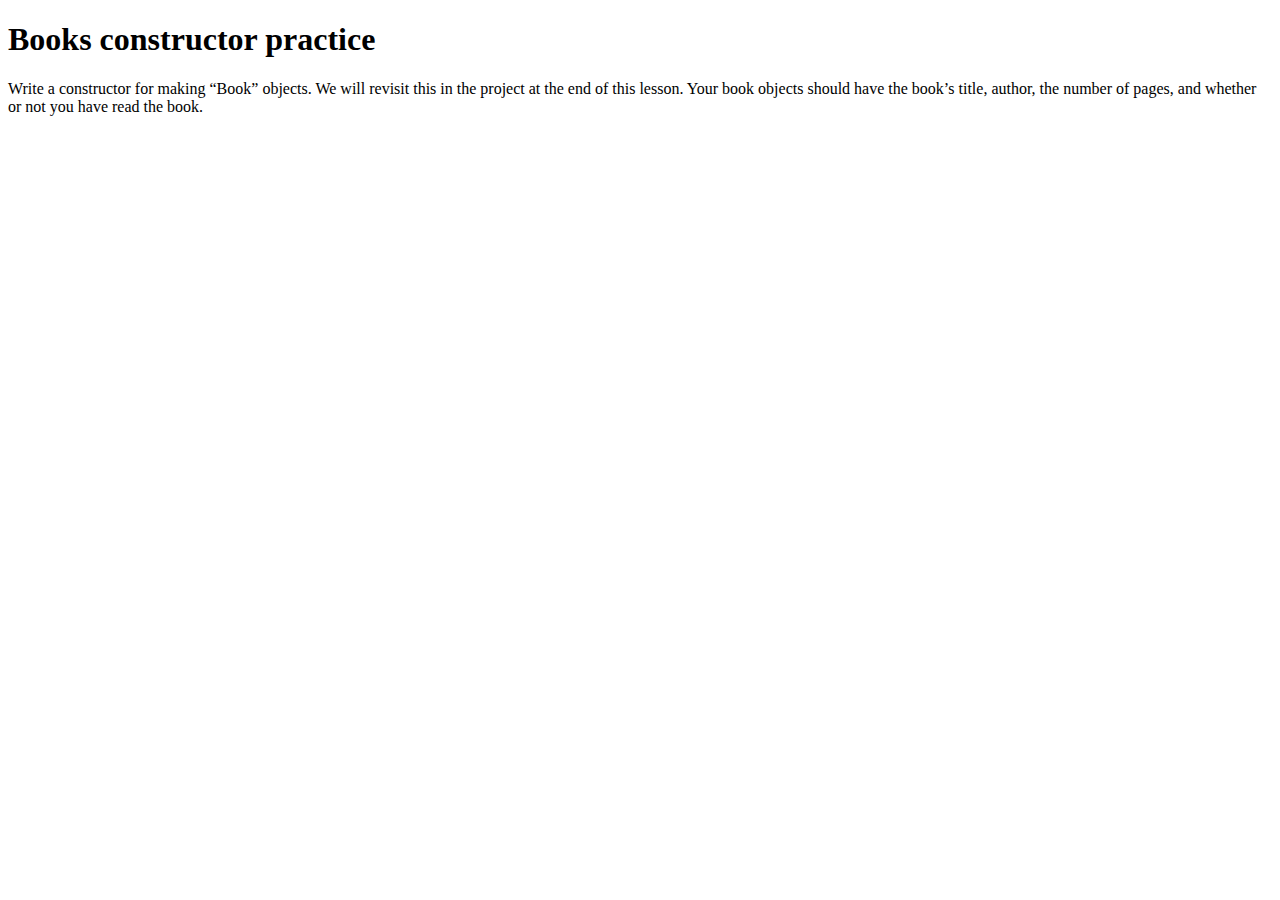
<file: javascript/objects-intro/index.html>
<!DOCTYPE html>
<html lang="en">
<head>
    <meta charset="UTF-8">
    <meta http-equiv="X-UA-Compatible" content="IE=edge">
    <meta name="viewport" content="width=device-width, initial-scale=1.0">
    <title>Books</title>
    <script src="script.js" defer></script>
</head>
<body>
    <h1>Books constructor practice</h1>
    <p>Write a constructor for making “Book” objects. We will revisit this in the project at the end of this lesson. Your book objects should have the book’s title, author, the number of pages, and whether or not you have read the book.</p>
</body>
</html>
</file>
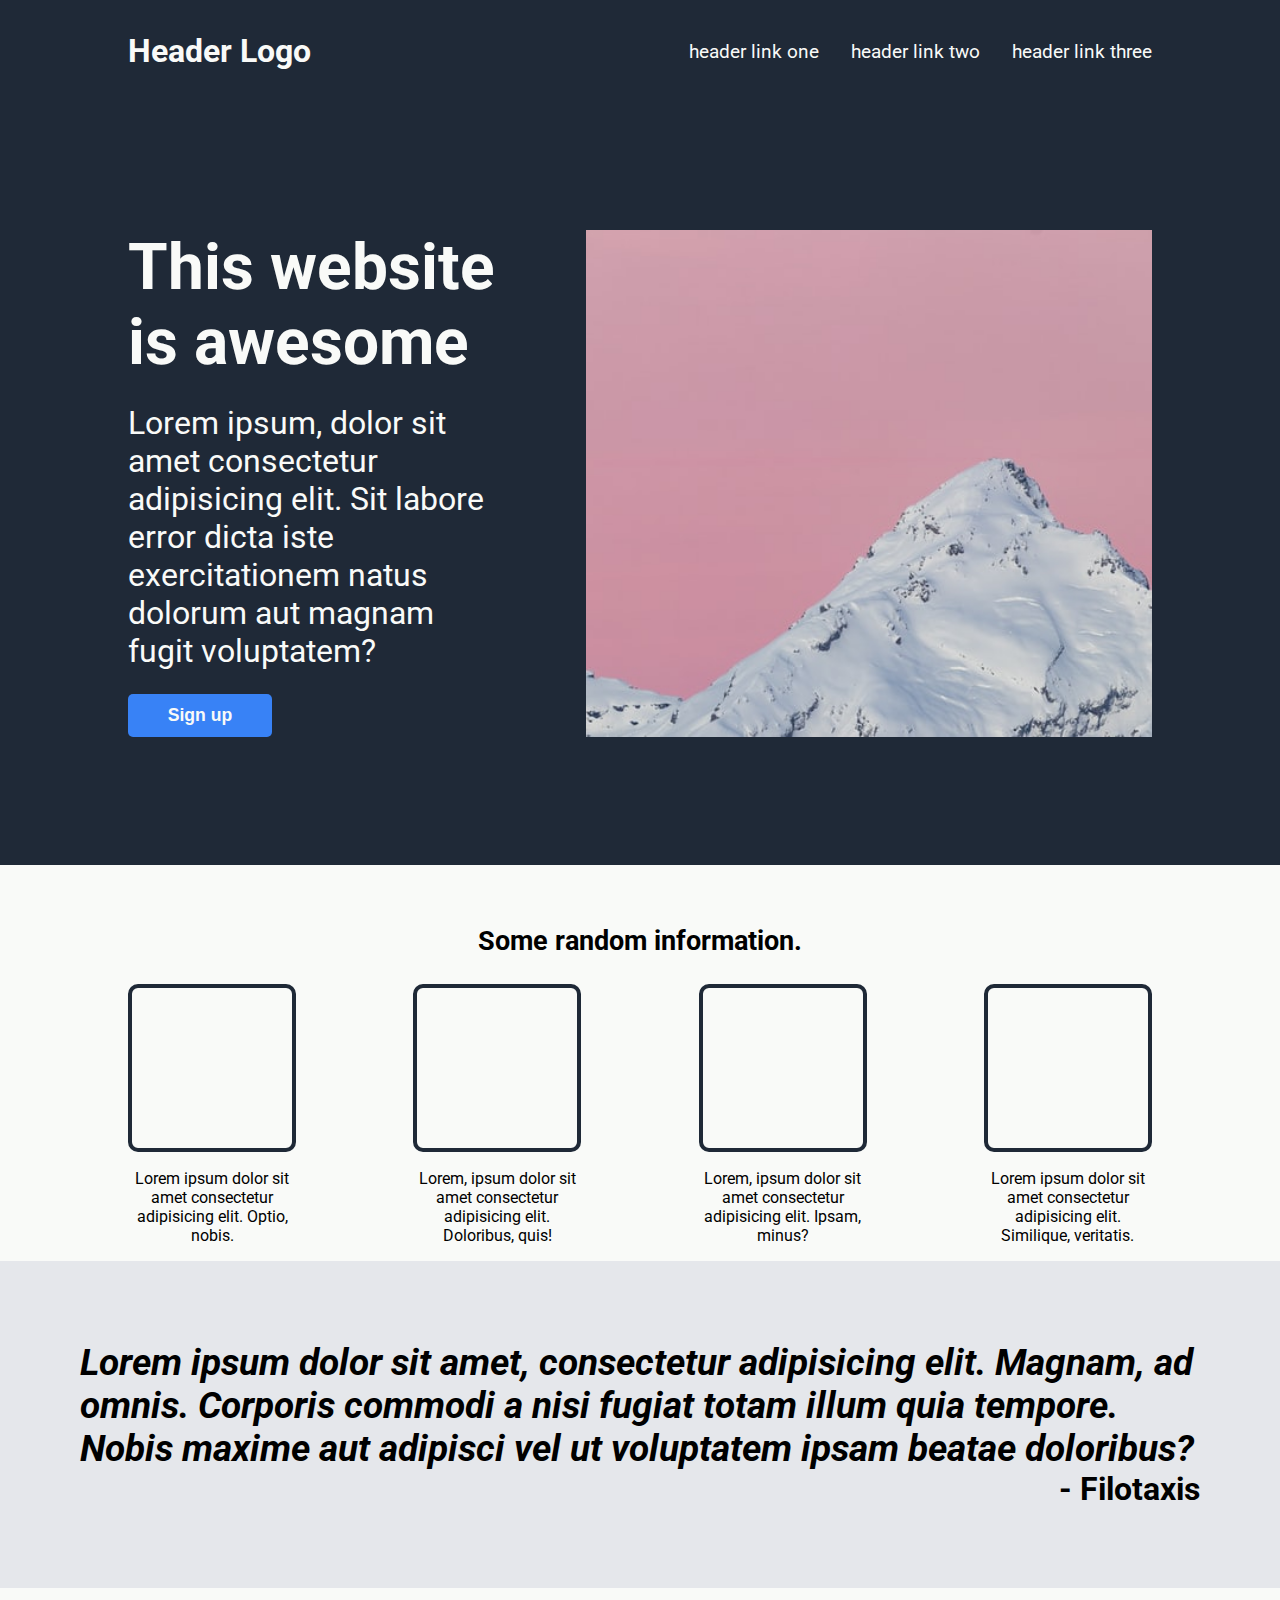
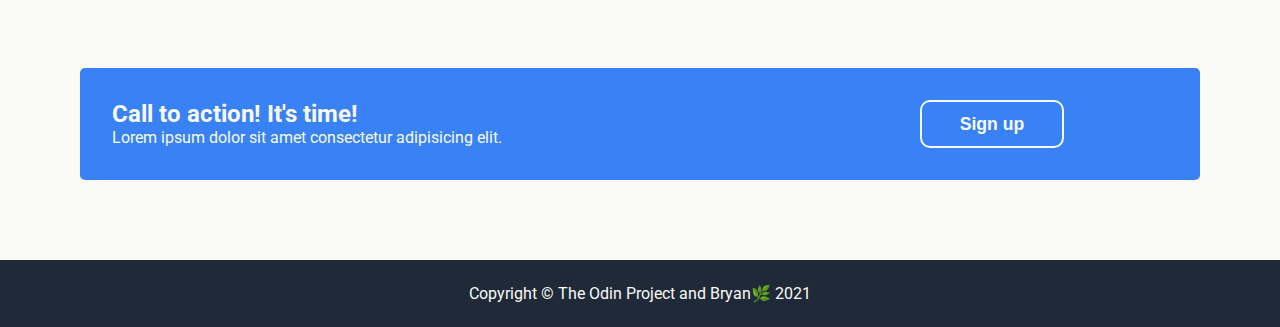
<file: foundations/css-section/landing-page/index.html>
<!DOCTYPE html>
<html lang="en">
<head>
    <meta charset="UTF-8">
    <meta http-equiv="X-UA-Compatible" content="IE=edge">
    <meta name="viewport" content="width=device-width, initial-scale=1.0">
    <title>Landing Page</title>
    <link rel="stylesheet" href="style.css">
     <link rel="preconnect" href="https://fonts.googleapis.com">
    <link rel="preconnect" href="https://fonts.gstatic.com" crossorigin>
    <link href="https://fonts.googleapis.com/css2?family=Roboto:ital,wght@0,400;0,700;1,100&display=swap" rel="stylesheet"> 
</head>
<body>
    <div class="header-hero">
        <header>
            <div class="logo">
                <p>Header Logo</p>
            </div>
            <ul>
                <li><a href="#">header link one</a></li>
                <li><a href="#">header link two</a></li>
                <li><a href="#">header link three</a></li>
            </ul>
        </header>
    
        <div class="hero">
            <div class="hero-container">
                <p class="hero-title">
                    This website is awesome
                </p>
                <p class="hero-description">
                    Lorem ipsum, dolor sit amet consectetur adipisicing elit. Sit labore error dicta iste exercitationem natus dolorum aut magnam fugit voluptatem?
                </p>
                <button>Sign up</button>
            </div>
            <div class="hero-img">
                <img src="images/martin-adams.jpg" alt="pink-mountain">
            </div>
        </div>

    </div>

    <div class="options">
        <p class="options-title">Some random information.</p>
        <div class="cards">
            <div class="card">
                <div class="card-img"></div>
                <p class="card-text">Lorem ipsum dolor sit amet consectetur adipisicing elit. Optio, nobis.</p>
            </div>

            <div class="card">
                <div class="card-img"></div>
                <p class="card-text">Lorem, ipsum dolor sit amet consectetur adipisicing elit. Doloribus, quis!</p>
            </div>

            <div class="card">
                <div class="card-img"></div>
                <p class="card-text">Lorem, ipsum dolor sit amet consectetur adipisicing elit. Ipsam, minus?</p>
            </div>

            <div class="card">
                <div class="card-img"></div>
                <p class="card-text">Lorem ipsum dolor sit amet consectetur adipisicing elit. Similique, veritatis.</p>
            </div>
        </div>
    </div>

    <div class="quote">
        <div class="quote-space">
            <p class="quote-text">Lorem ipsum dolor sit amet, consectetur adipisicing elit. Magnam, ad omnis. Corporis commodi a nisi fugiat totam illum quia tempore. Nobis maxime aut adipisci vel ut voluptatem ipsam beatae doloribus?</p>
            <p class="quote-author">- Filotaxis</p>
        </div>
    </div>

    <div class="subscribe">
        <div class="blue-container">
            <div class="subscribe-section">
                <p class="subscribe-title">
                    Call to action! It's time!
                </p>
                <p class="subscribe-text">
                    Lorem ipsum dolor sit amet consectetur adipisicing elit.
                </p>
            </div>
            <div class="subscribe-button">
                <button>Sign up</button>
            </div>
        </div>
    </div>

    <footer>
        <p>Copyright © The Odin Project and Bryan🌿 2021</p>
    </footer>


</body>
</html>
</file>
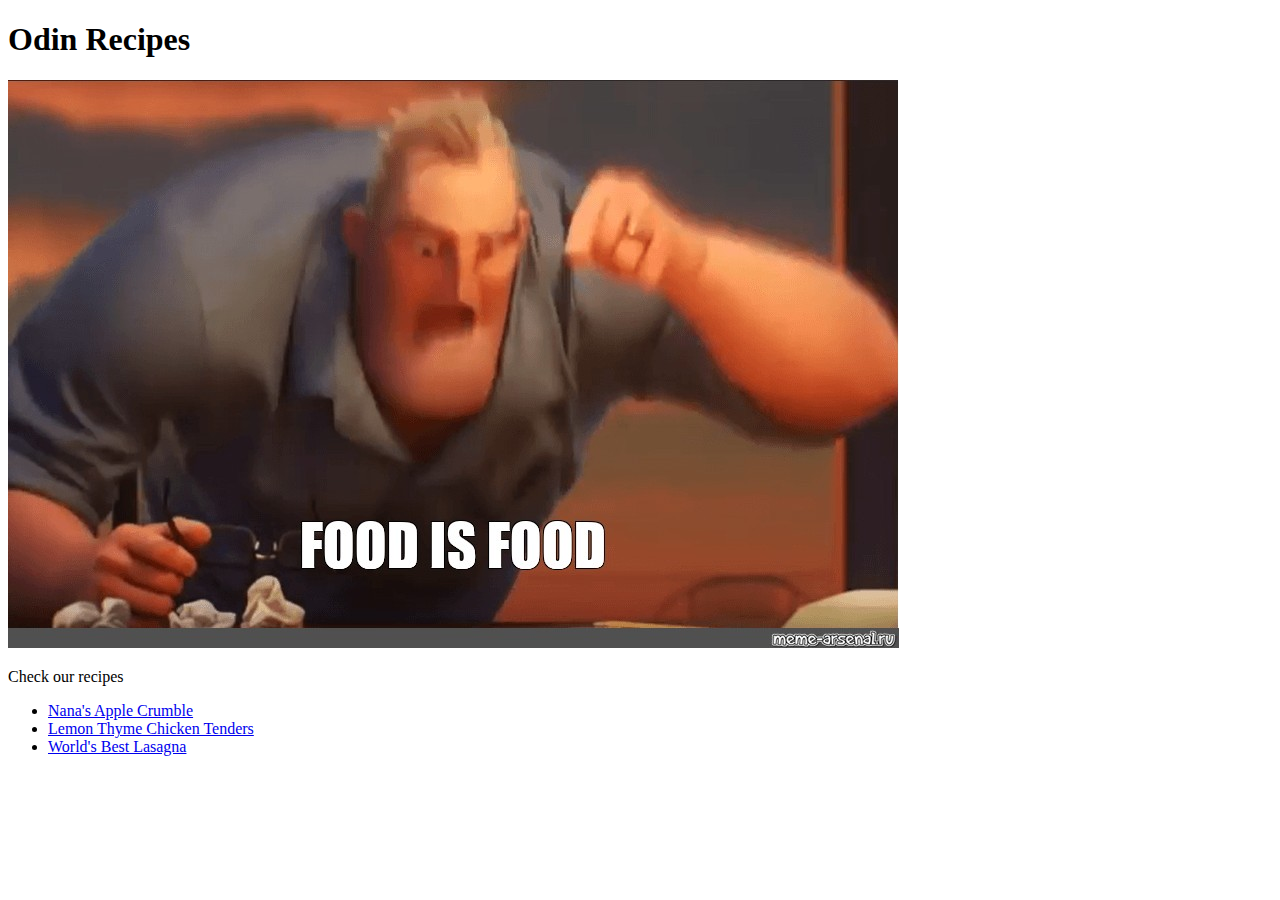
<file: foundations/html-section/recipes-final-project/index.html>
<!DOCTYPE html>
<html lang="en">
<head>
    <meta charset="UTF-8">
    <meta http-equiv="X-UA-Compatible" content="IE=edge">
    <meta name="viewport" content="width=device-width, initial-scale=1.0">
    <title>Odin Recipes</title>
</head>
<body>
    <h1>Odin Recipes</h1>
    <img src="images/food-meme.jpg" alt="mr-incredible">
    <p>Check our recipes</p>
    <ul>
        <li><a href="recipes/nanas-apple-crumble.html">Nana's Apple Crumble</a></li>
        <li><a href="recipes/lemon-chicken-tender.html">Lemon Thyme Chicken Tenders</a></li>
        <li><a href="recipes/lasagna.html">World's Best Lasagna</a></li>
    </ul>
</body>
</html>
</file>
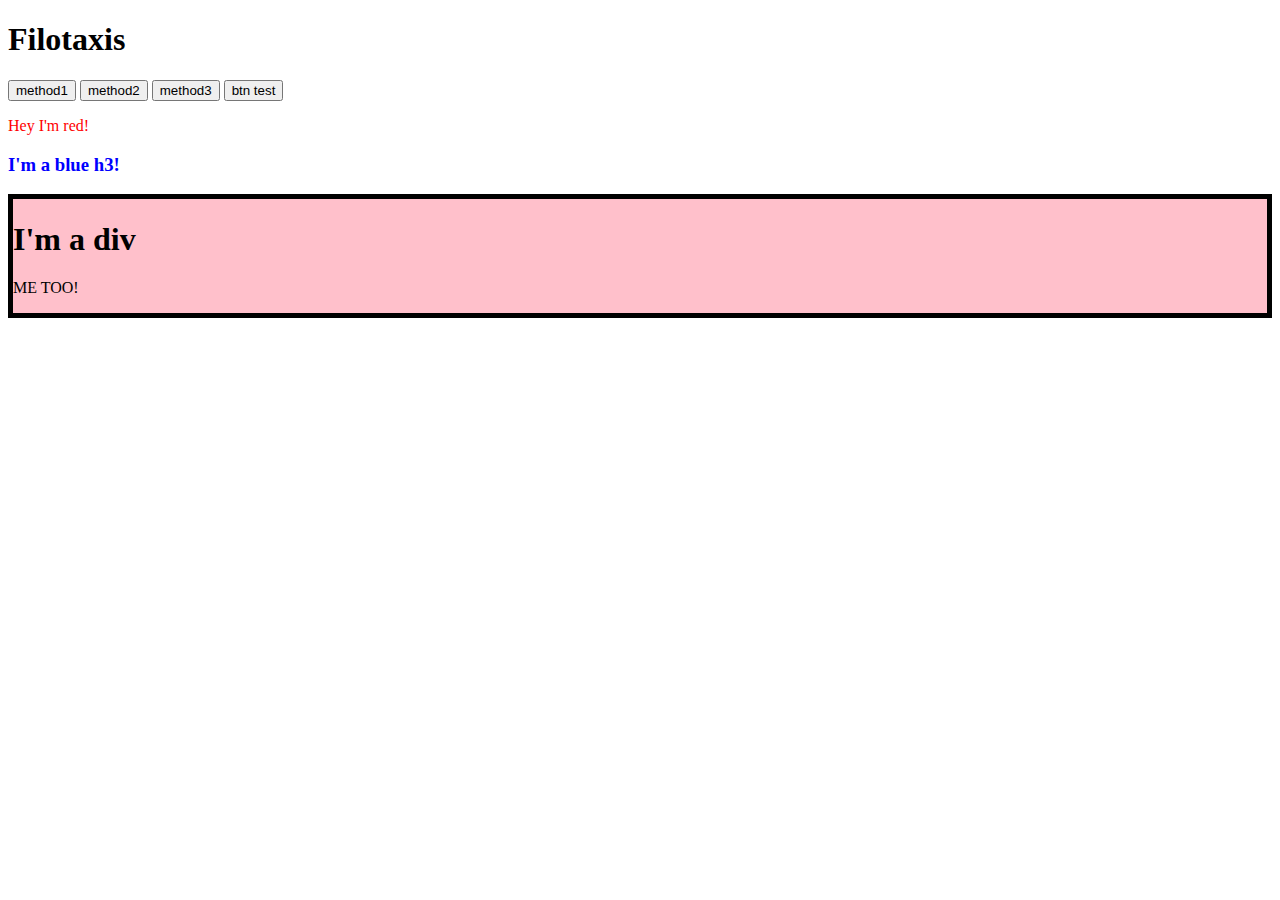
<file: foundations/js-section/basic-excercises/DOM-basics/index.html>
<!DOCTYPE html>
<html lang="en">
<head>
    <meta charset="UTF-8">
    <meta http-equiv="X-UA-Compatible" content="IE=edge">
    <meta name="viewport" content="width=device-width, initial-scale=1.0">
    <title>DOM basics</title>
    <script src="script.js" defer></script>
</head>
<body>
    <h1>Filotaxis</h1>
    <button onclick="alert('method 1')">method1</button>
    <button id="btn">method2</button>
    <button id="btn2">method3</button>

    <button id="btn-test">btn test</button>

    <div class="container"></div>
</body>
</html>
</file>
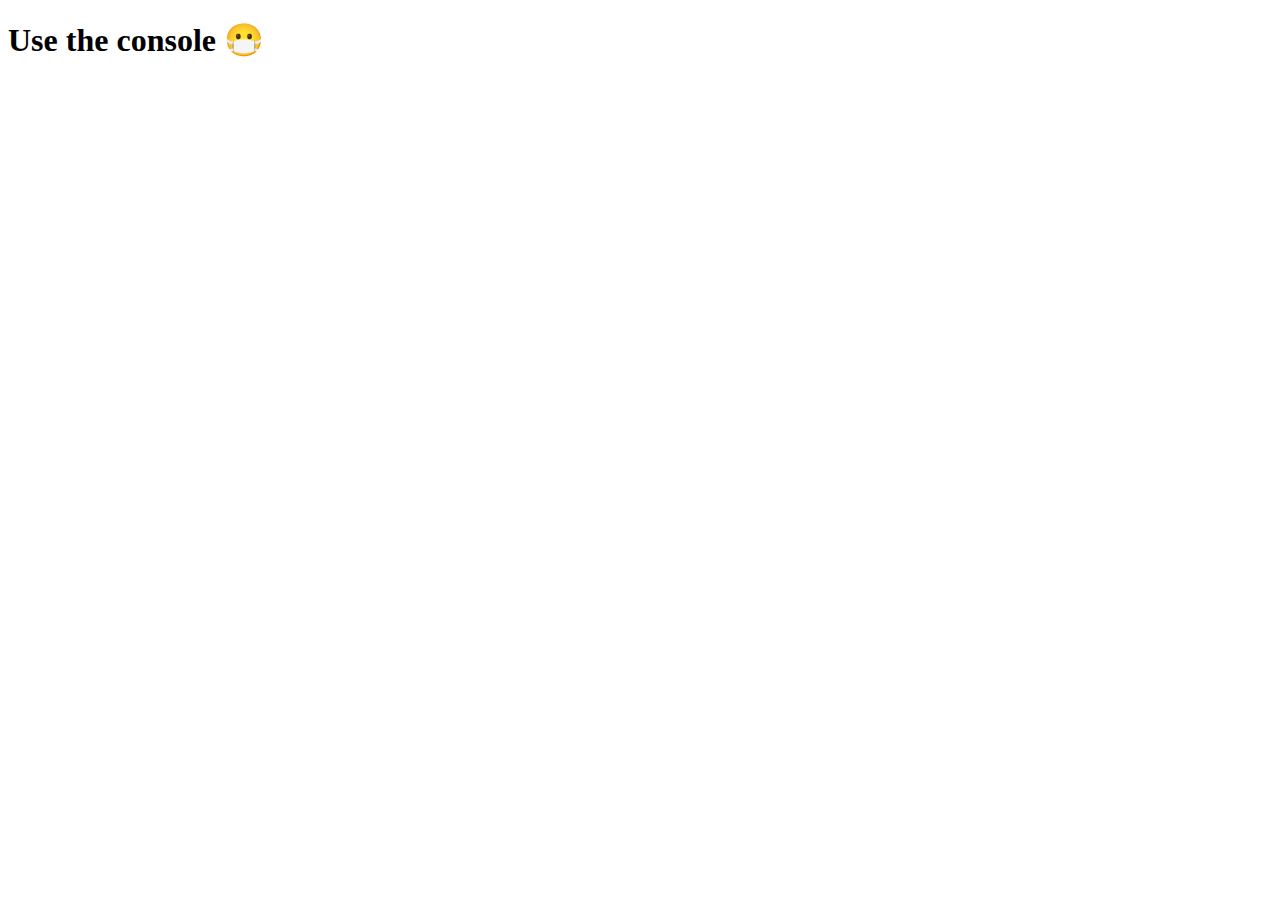
<file: foundations/js-section/basic-excercises/fundamentals/index.html>
<!DOCTYPE html>
<html lang="en">
<head>
    <meta charset="UTF-8">
    <meta http-equiv="X-UA-Compatible" content="IE=edge">
    <meta name="viewport" content="width=device-width, initial-scale=1.0">
    <title>Javascript console excercises</title>
</head>
<body>
    <h1>Use the console 😷</h1>
    <script src="script.js"></script>
</body>
</html>
</file>
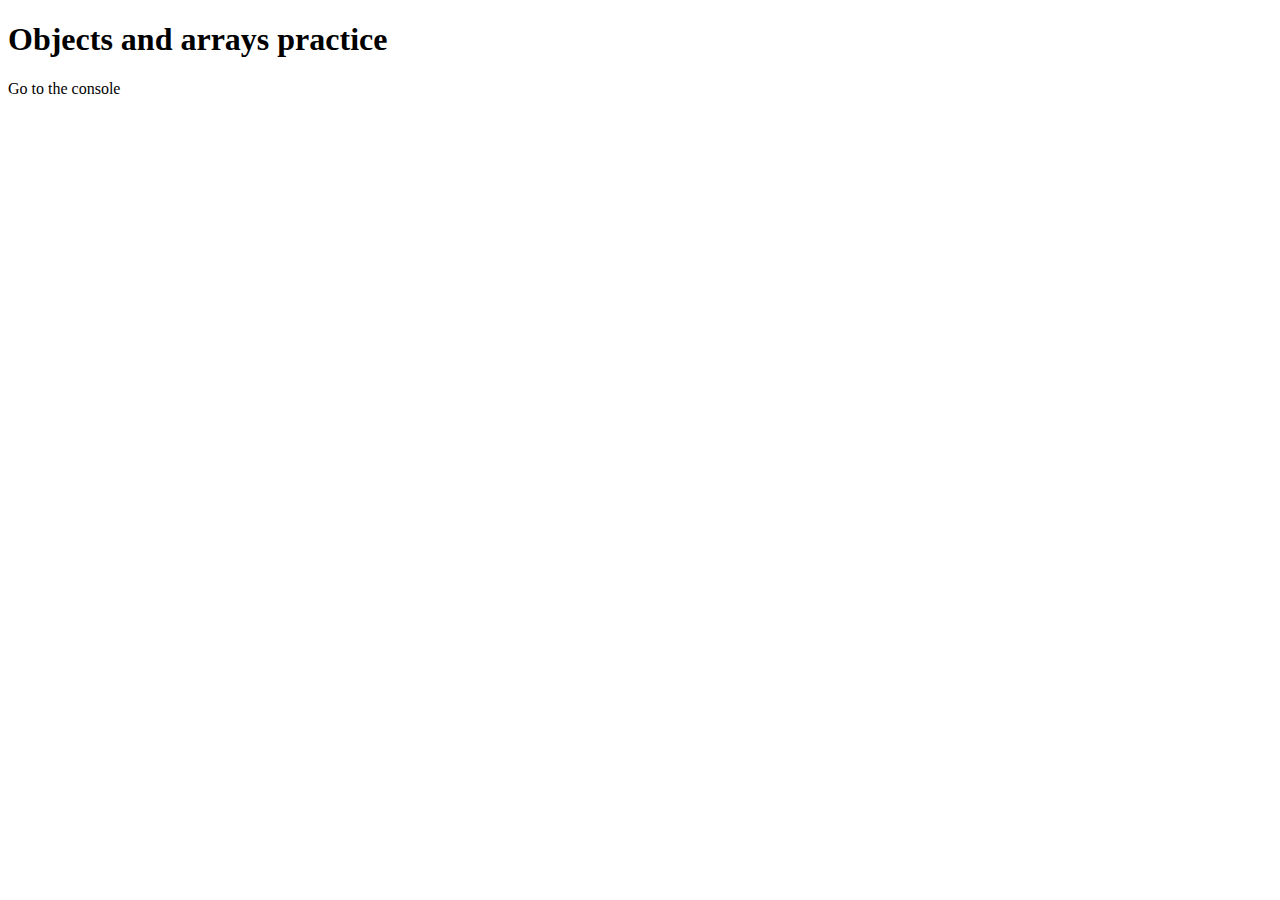
<file: foundations/js-section/basic-excercises/objects/index.html>
<!DOCTYPE html>
<html lang="en">
<head>
    <meta charset="UTF-8">
    <meta http-equiv="X-UA-Compatible" content="IE=edge">
    <meta name="viewport" content="width=device-width, initial-scale=1.0">
    <title>Objects practice</title>
    <script src="array-cardio2.js" defer></script>
</head>
<body>
    <h1>Objects and arrays practice</h1>
    <p>Go to the console</p>
</body>
</html>
</file>
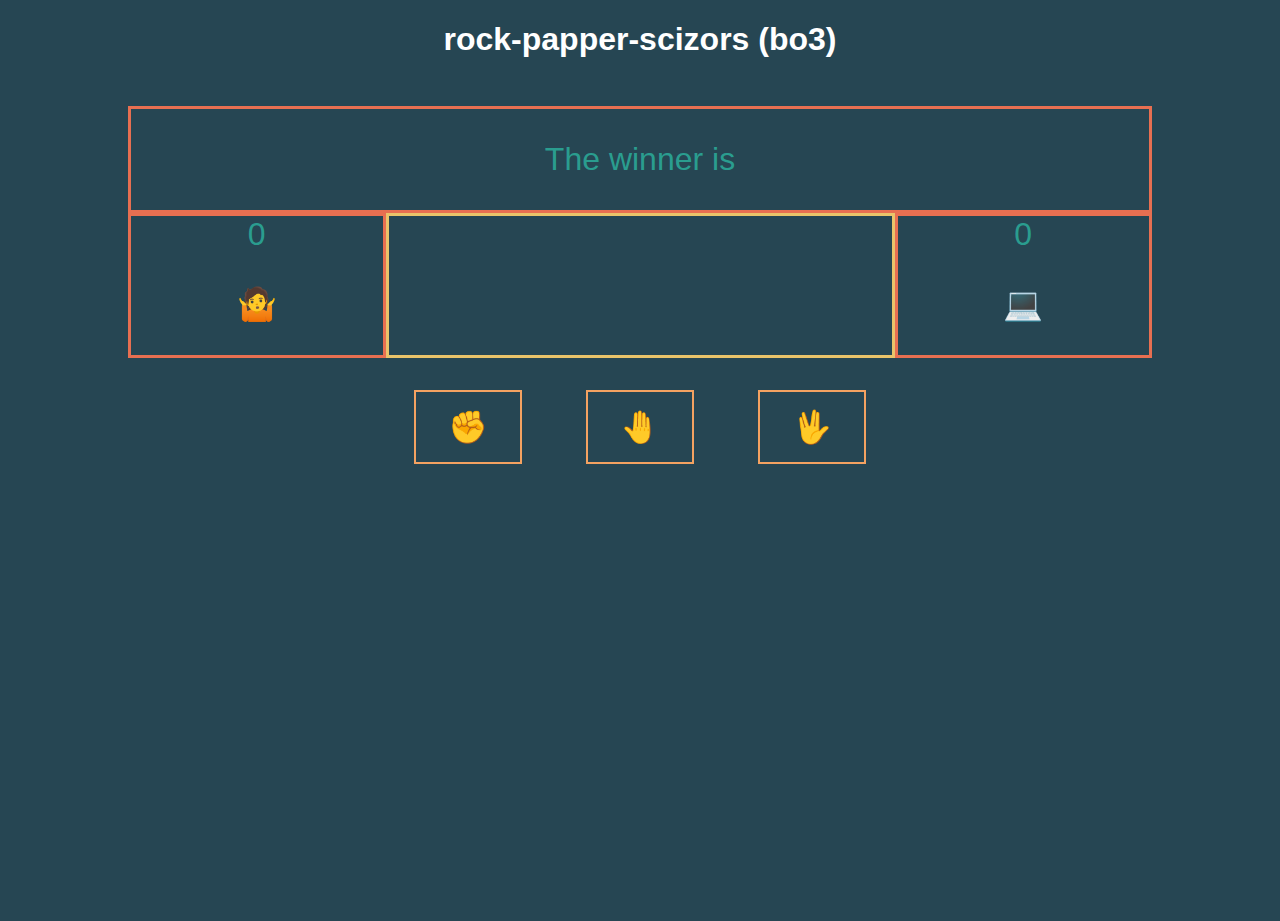
<file: foundations/js-section/basic-excercises/rock-papper-scizors/index.html>
<!DOCTYPE html>
<html lang="en">
<head>
    <meta charset="UTF-8">
    <meta http-equiv="X-UA-Compatible" content="IE=edge">
    <meta name="viewport" content="width=device-width, initial-scale=1.0">
    <title>Rock papper scizors</title>
    <link rel="stylesheet" href="style.css">
    <script src="script.js" defer></script>
</head>
<body>
    <h1>rock-papper-scizors (bo3)</h1>
    
    <div class="container">
        <div class="game-winner">
            <p>The winner is</p>
            <p id="game-result"></p>
        </div>    
        
        <div class="display">
            <div class="player">
                <div class="player-score">0</div>
                <p>🤷</p>
                <div class="player-selection"> </div>
            </div>
        
            <div class="winner"> </div>

            <div class="computer">
                <div class="computer-score">0</div>
                <p>💻</p>
                <div class="computer-selection"> </div>
            </div>
        </div>
        
        <div class="options">
            <button id="rock">✊</button>
            <button id="papper">🤚</button>
            <button id="scissors">🖖</button>
        </div>
    </div>
</body>
</html>
</file>
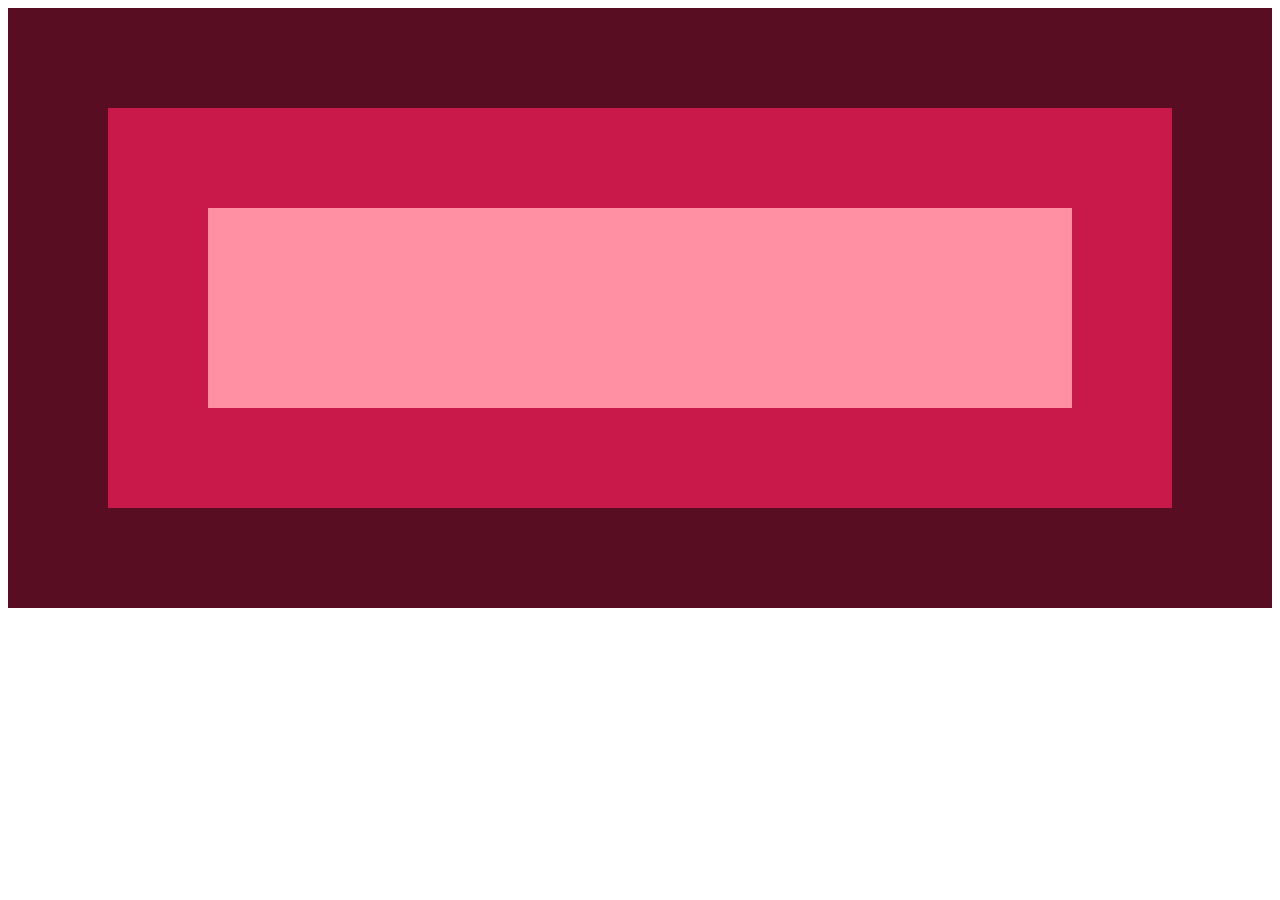
<file: foundations/js-section/basic-excercises/DOM-basics/wesbos25/index.html>
<!DOCTYPE html>
<html lang="en">
<head>
    <meta charset="UTF-8">
    <meta http-equiv="X-UA-Compatible" content="IE=edge">
    <meta name="viewport" content="width=device-width, initial-scale=1.0">
    <title>bubbling</title>
    <link rel="stylesheet" href="style.css">
    <script src="script.js" defer></script>
</head>
<body>
    <!-- <h1>Event capture, bubbling and propagation</h1> -->
    <div class="one">
        <div class="two">
            <div class="three"></div>
        </div>
    </div>
</body>
</html>
</file>
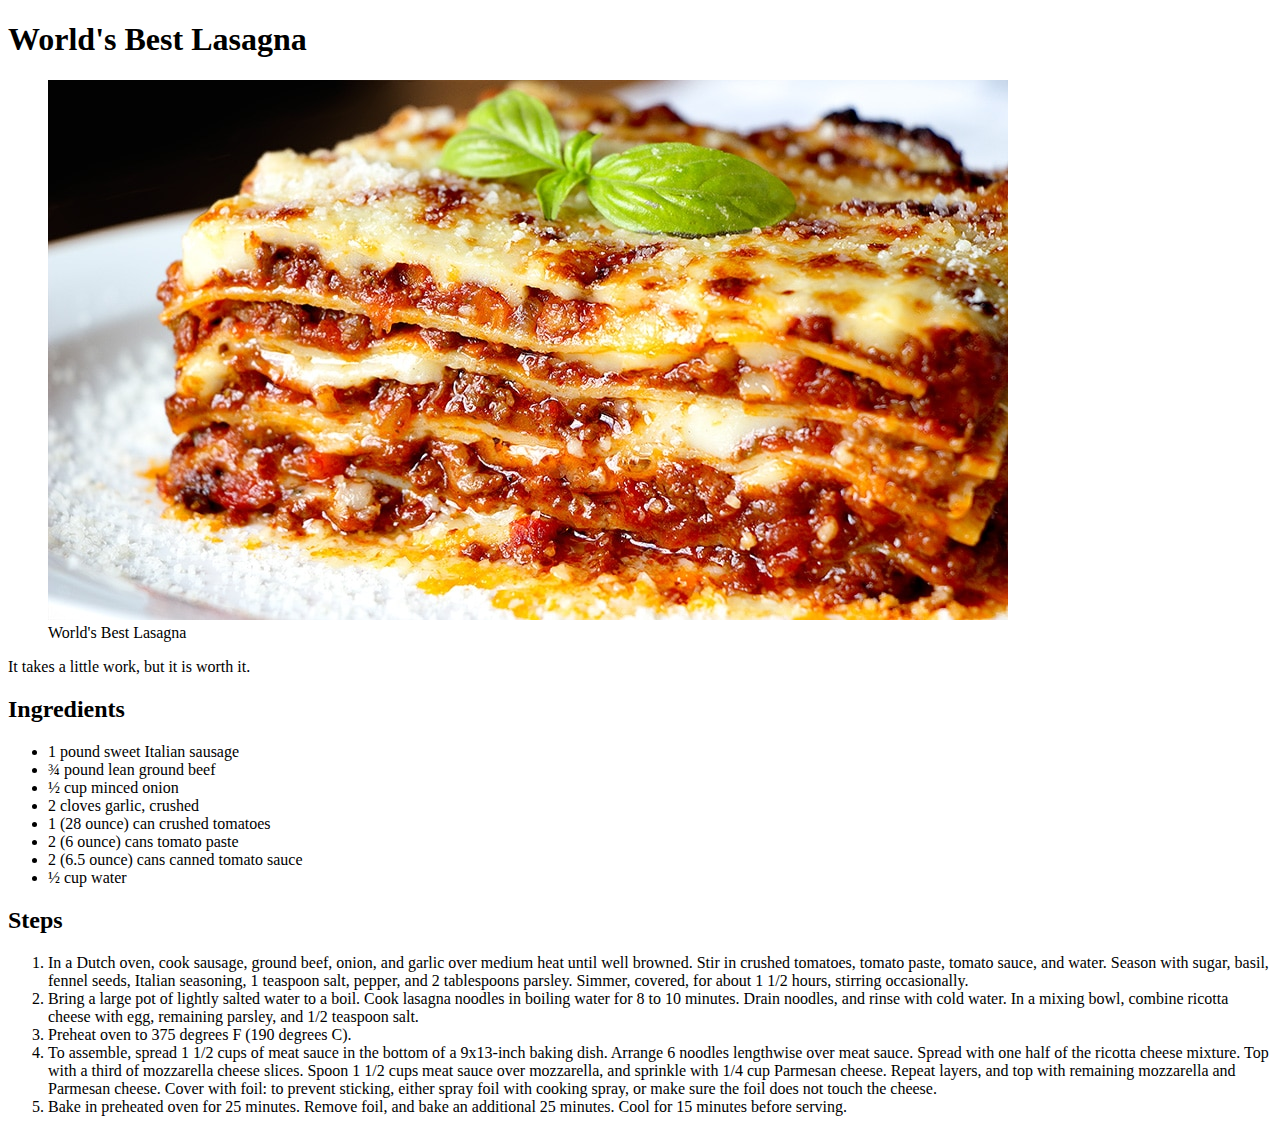
<file: foundations/html-section/recipes-final-project/recipes/lasagna.html>
<!DOCTYPE html>
<html lang="en">
<head>
    <meta charset="UTF-8">
    <meta http-equiv="X-UA-Compatible" content="IE=edge">
    <meta name="viewport" content="width=device-width, initial-scale=1.0">
    <title>Lasagna</title>
</head>
<body>
    <h1>World's Best Lasagna</h1>
    <figure>
        <img src="../images/lasagna.jpg" alt="lasagna">
        <figcaption>
           World's Best Lasagna
        </figcaption>
    </figure>
    <p> It takes a little work, but it is worth it.</p>

    <h2>Ingredients</h2>
    <ul>
        <li> 1 pound sweet Italian sausage </li>
        <li> ¾ pound lean ground beef </li>
        <li> ½ cup minced onion </li>
        <li> 2 cloves garlic, crushed </li>
        <li> 1 (28 ounce) can crushed tomatoes </li>
        <li> 2 (6 ounce) cans tomato paste </li>
        <li> 2 (6.5 ounce) cans canned tomato sauce </li>
        <li> ½ cup water </li>
    </ul>

    <h2>Steps</h2>
    <ol>
        <li>In a Dutch oven, cook sausage, ground beef, onion, and garlic over medium heat until well browned. Stir in crushed tomatoes, tomato paste, tomato sauce, and water. Season with sugar, basil, fennel seeds, Italian seasoning, 1 teaspoon salt, pepper, and 2 tablespoons parsley. Simmer, covered, for about 1 1/2 hours, stirring occasionally.
        </li>
        <li>Bring a large pot of lightly salted water to a boil. Cook lasagna noodles in boiling water for 8 to 10 minutes. Drain noodles, and rinse with cold water. In a mixing bowl, combine ricotta cheese with egg, remaining parsley, and 1/2 teaspoon salt.
        </li>
        <li>Preheat oven to 375 degrees F (190 degrees C).
        </li>
        <li>To assemble, spread 1 1/2 cups of meat sauce in the bottom of a 9x13-inch baking dish. Arrange 6 noodles lengthwise over meat sauce. Spread with one half of the ricotta cheese mixture. Top with a third of mozzarella cheese slices. Spoon 1 1/2 cups meat sauce over mozzarella, and sprinkle with 1/4 cup Parmesan cheese. Repeat layers, and top with remaining mozzarella and Parmesan cheese. Cover with foil: to prevent sticking, either spray foil with cooking spray, or make sure the foil does not touch the cheese.
        </li>
        <li>Bake in preheated oven for 25 minutes. Remove foil, and bake an additional 25 minutes. Cool for 15 minutes before serving.
        </li>
    </ol>
</body>
</html>
</file>
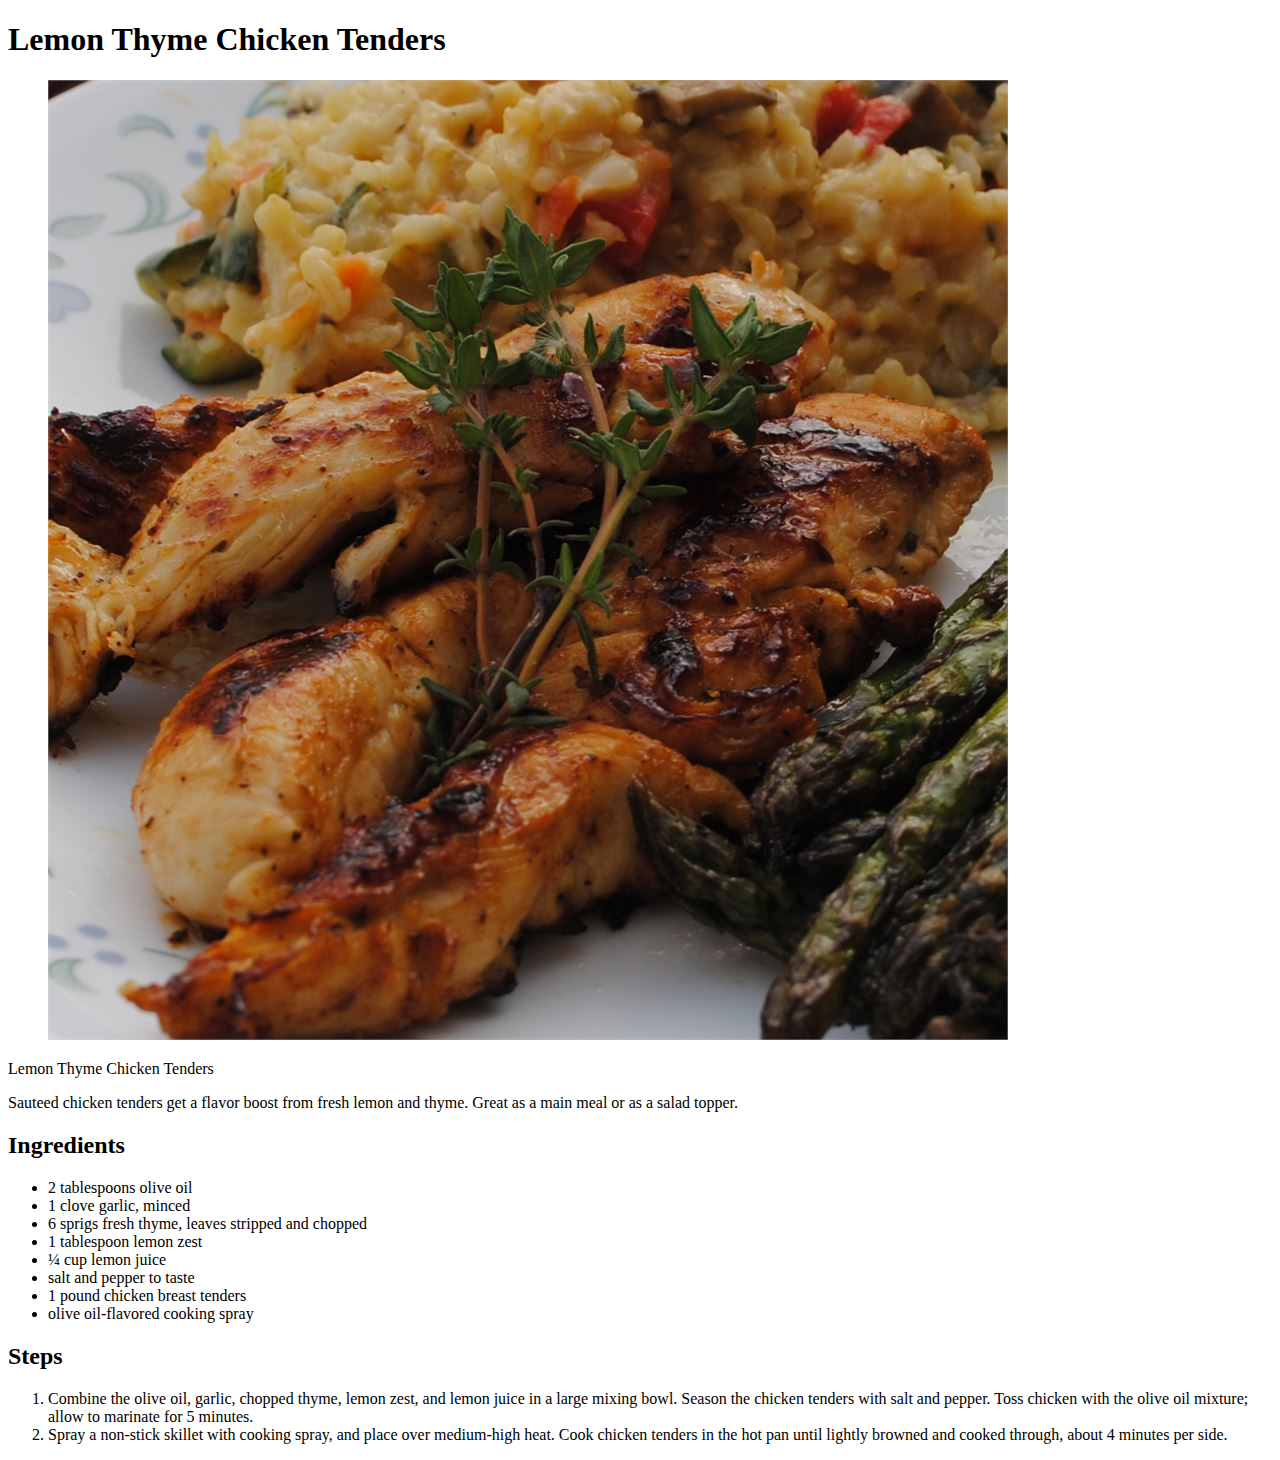
<file: foundations/html-section/recipes-final-project/recipes/lemon-chicken-tender.html>
<!DOCTYPE html>
<html lang="en">
<head>
    <meta charset="UTF-8">
    <meta http-equiv="X-UA-Compatible" content="IE=edge">
    <meta name="viewport" content="width=device-width, initial-scale=1.0">
    <title>Lemon chicken</title>
</head>
<body>
    <h1>Lemon Thyme Chicken Tenders</h1>
    <figure>
        <img src="../images/chicken-tender.jpeg" alt="chicken thyme lemon tender">
    </figure>
    <figcaption>Lemon Thyme Chicken Tenders</figcaption>

    <p>Sauteed chicken tenders get a flavor boost from fresh lemon and thyme. Great as a main meal or as a salad topper.
    </p>

    <h2>Ingredients</h2>
    <ul>
        <li> 2 tablespoons olive oil </li>
        <li> 1 clove garlic, minced </li>
        <li> 6 sprigs fresh thyme, leaves stripped and chopped </li>
        <li> 1 tablespoon lemon zest </li>
        <li> ¼ cup lemon juice </li>
        <li> salt and pepper to taste </li>
        <li> 1 pound chicken breast tenders </li>
        <li> olive oil-flavored cooking spray </li>
    </ul>

    <h2>Steps</h2>
    <ol>
        <li>Combine the olive oil, garlic, chopped thyme, lemon zest, and lemon juice in a large mixing bowl. Season the chicken tenders with salt and pepper. Toss chicken with the olive oil mixture; allow to marinate for 5 minutes.
</li>
        <li>Spray a non-stick skillet with cooking spray, and place over medium-high heat. Cook chicken tenders in the hot pan until lightly browned and cooked through, about 4 minutes per side.
</li>
    </ol>
</body>
</html>
</file>
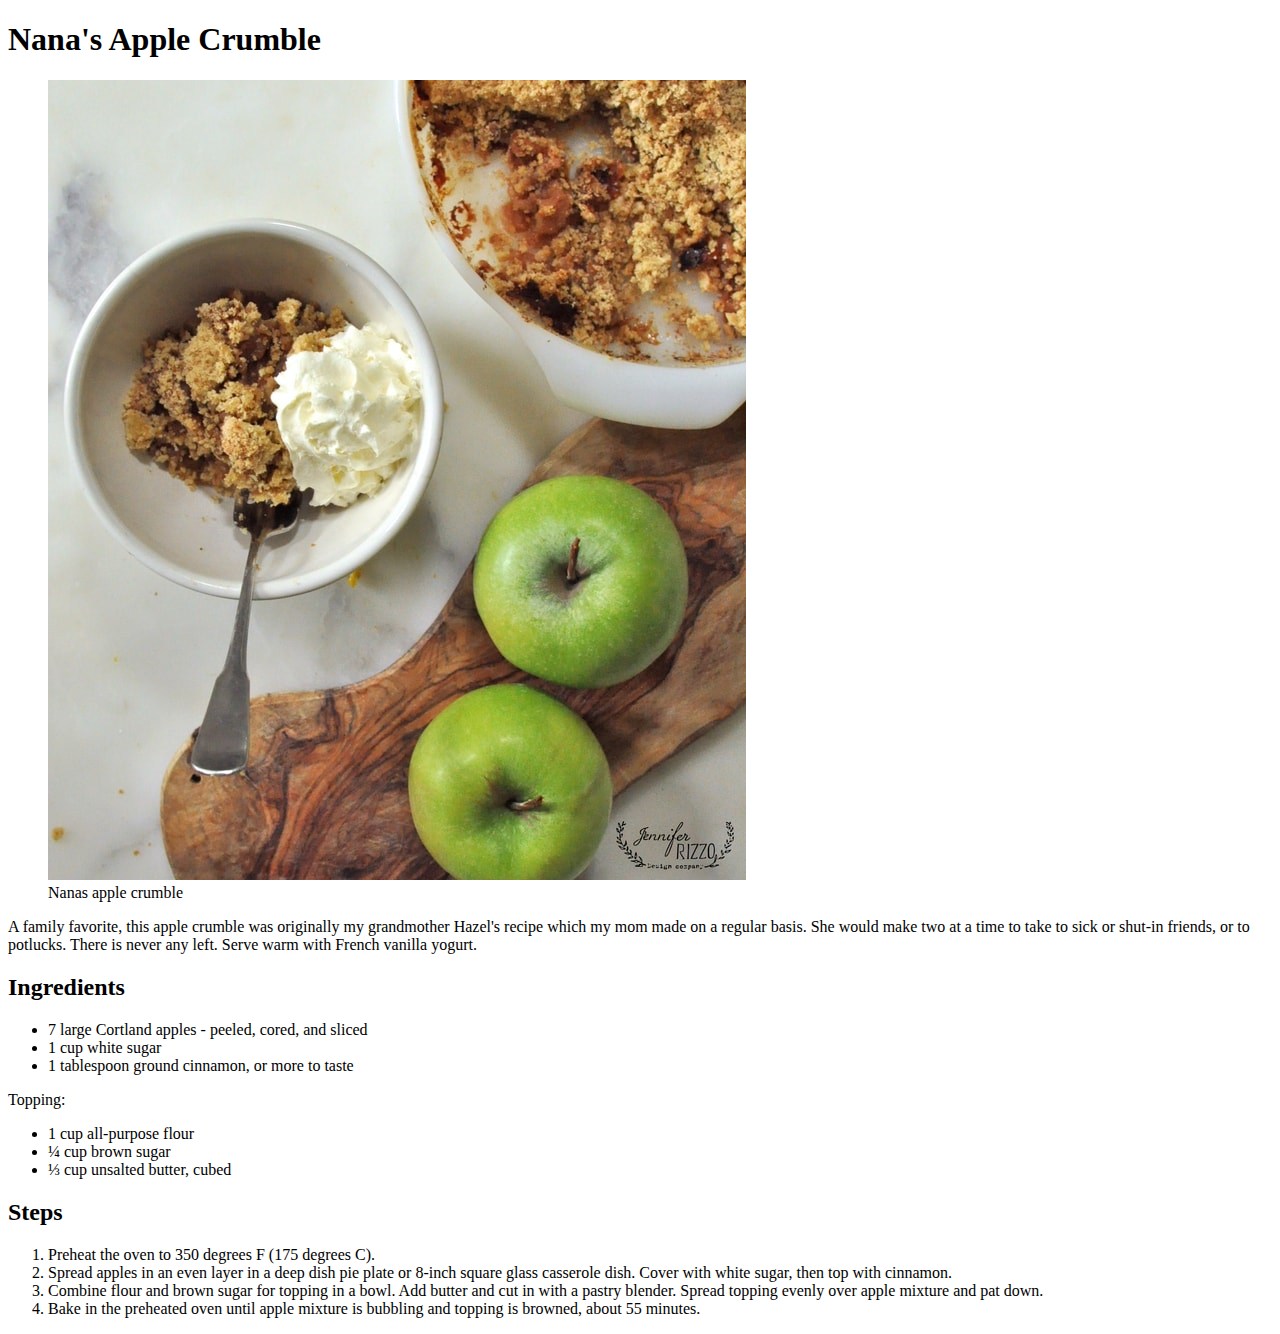
<file: foundations/html-section/recipes-final-project/recipes/nanas-apple-crumble.html>
<!DOCTYPE html>
<html lang="en">
<head>
    <meta charset="UTF-8">
    <meta http-equiv="X-UA-Compatible" content="IE=edge">
    <meta name="viewport" content="width=device-width, initial-scale=1.0">
    <title>Document</title>
</head>
<body>
    <h1>Nana's Apple Crumble</h1>
    <figure>
        <img src="../images/nanas-apple-crumble.jpg" alt="nanas apple crumble">
        <figcaption>Nanas apple crumble</figcaption>
    </figure>
    
    <p>A family favorite, this apple crumble was originally my grandmother Hazel's recipe which my mom made on a regular basis. She would make two at a time to take to sick or shut-in friends, or to potlucks. There is never any left. Serve warm with French vanilla yogurt.</p>

    <h2>Ingredients</h2>
    <ul>
        <li> 7 large Cortland apples - peeled, cored, and sliced</li>
        <li> 1 cup white sugar </li>
        <li> 1 tablespoon ground cinnamon, or more to taste</li>
    </ul>

    <p>Topping:</p>

    <ul>
        <li> 1 cup all-purpose flour </li>
        <li> ¼ cup brown sugar </li>
        <li> ⅓ cup unsalted butter, cubed </li>
    </ul>

    <h2>Steps</h2>
    <ol>
        <li>Preheat the oven to 350 degrees F (175 degrees C).
        </li>
        <li>Spread apples in an even layer in a deep dish pie plate or 8-inch square glass casserole dish. Cover with white sugar, then top with cinnamon.
        </li>
        <li>Combine flour and brown sugar for topping in a bowl. Add butter and cut in with a pastry blender. Spread topping evenly over apple mixture and pat down.
        </li>
        <li>Bake in the preheated oven until apple mixture is bubbling and topping is browned, about 55 minutes.
        </li>
    </ol>

</body>
</html>
</file>
<file: foundations/css-section/landing-page/style.css>
body{
    font-family: 'Roboto', sans-serif;
    background-color: #F9FAF8;
    padding: 0;
    margin: 0;
}

.header-hero{
    background-color: #1F2937;
    color: #F9FAF8;
}

header{
    width: 80%;
    margin: 0 auto;
    display: flex;
    justify-content: space-between;
}

ul{
    display: flex;
    justify-content: center;
    align-items: center;
    gap: 2rem;
    list-style-type: none;
    font-size: 1.2rem;
}

a{
    text-decoration: none;
    color: #F9FAF8;
}

.logo{
    font-size: 2rem;
    font-weight: 700;
}

.hero{
    width: 80%;
    margin: 0 auto;
    display: flex;
    padding: 8rem 0;    
    gap: 1rem;
}

.hero-container{
    flex: 2;
    display: flex;
    flex-direction: column;
    justify-content: center;
    gap: 1.5rem;
    margin-right: 2rem; 
    padding-right:2rem;
    
}

.hero-title{
    font-size: 4rem;
    font-weight: 700;
    margin: 0;
}

.hero-description{
    font-size: 2rem;
    margin: 0;
}

.hero-container>button{
    padding: 0.7rem;
    width: 9rem;
    background-color: #3882F6;
    color: #F9FAF8;
    border: none;
    border-radius: 5px;
    font-size: 1.1rem;
    font-weight: 700;
}

.hero-img{
    flex: 3;

}

.hero-img>img{
    object-fit: cover;
    width: 100%;
    height: 100%;
}

.options{
    background-color: #F9FAF8;
    width: 80%;
    margin: 0 auto;
}

.options-title{
    text-align: center;
    font-size: 1.7rem;
    font-weight: 700;
    padding-top: 2rem;
}

.cards{
    display: flex;
    justify-content: space-between;
    align-items: center;
    gap: 3rem;
}

.card{
    display: flex;
    flex-direction: column;
    justify-content: center;
    align-items: center;
    gap: 0.1rem;
}

.card-img{
    border: 4px solid #1F2937;
    border-radius: 10px;
    width: 10rem;
    height: 10rem;
}

.card-text{
    text-align: center;
    max-width: 10rem;
}

.quote{
    background-color: #E5E7EB;
    padding: 5rem;
    display: flex;
    justify-content: center;
    align-items: center;
}

.quote-space{
    width: 70rem;
}

.quote-text{
    font-size: 2.3rem;
    font-style: italic;
    font-weight: 700;
    margin: 0;

}
.quote-author{
    font-size: 2rem;
    font-weight: 700;
    display: flex;
    flex-direction: row-reverse;
    margin: 0;
}

.subscribe{
    padding: 5rem;
}

.blue-container{
    background-color: #3882F6;
    color: #F9FAF8;
    border-radius: 5px;
    display: flex;
    padding: 2rem;
}

.subscribe-section{
    flex: 4;
}
.subscribe-title{
    font-size: 1.5rem;
    font-weight: 700;
    margin: 0;
}

.subscribe-text{
    font-size: 1rem;
    margin: 0;
}

.subscribe-button{
    flex: 2;
    display: flex;
    justify-content: center;
    align-items: center;
}

.subscribe-button>button{
    padding: 0.7rem;
    width: 9rem;
    background-color: #3882F6;
    border: 2px solid #F9FAF8;
    color: #F9FAF8;
    border-radius: 10px;
    font-size: 1.1rem;
    font-weight: 700;
}

footer{
    background-color: #1F2937;
    color: #F9FAF8;
    padding: 0.5rem;
    display: flex;
    justify-content: center;
    align-items: center;
}
</file>
<file: foundations/js-section/basic-excercises/rock-papper-scizors/style.css>
body {
    background-color: #264653;
    font-family: 'Lucida Sans', 'Lucida Sans Regular', 'Lucida Grande', 'Lucida Sans Unicode', Geneva, Verdana, sans-serif;
    width: 80%;
    height: 100vh;
    margin: 0 auto;
}

h1 {
    color: white;
    text-align: center;
}

button{
    border: 2px solid #f4a261;
    background-color: #264653;
    font-size: 2rem;
    color: #f4a261;
    padding: 1rem 2rem;
    margin: 2rem;
}

.container{
    display: flex;
    margin-top: 3rem;
    flex-direction: column;
    justify-content: space-between;
}

.game-winner{
    flex: 1;
    display: flex;
    font-size: 2rem;
    color: #2a9d8f;
    border: 3px solid #e76f51;
    justify-content: center;
    align-items: center;
    /* text-align: center; */
}

.display {
    flex: 2;
    display: flex;
    font-size: 2rem;
    color: #2a9d8f;
}

.player {
    flex: 1;
    display: flex;
    flex-direction: column;
    justify-content: center;
    align-items: center;
    border: 3px solid #e76f51;
}

.winner {
    flex: 2;
    display: flex;
    color: #e9c46a;
    flex-direction: column;
    justify-content: center;
    align-items: center;
    border: 3px solid #e9c46a;
    /* margin: 0 2rem; */

}

.computer {
    flex: 1;
    display: flex;
    flex-direction: column;
    justify-content: center;
    align-items: center;
    border: 3px solid #e76f51;

}

.options{
    flex: 1;    
    display: flex;
    justify-content: center;
}

/* .computer-score{
    width: 100%;
} */
</file>
<file: foundations/js-section/basic-excercises/DOM-basics/wesbos25/style.css>
html{
    box-sizing: border-box;
}

*,
*:before,
*:after {
    box-sizing: inherit;
}

div{
    width: 100%;
    padding: 100px;
    background-color: aquamarine;
}

.one{
    background-color: #590d22;
}

.two{
    background-color: #c9184a;
}

.three{
    background-color: #ff8fa3;
}
</file>
